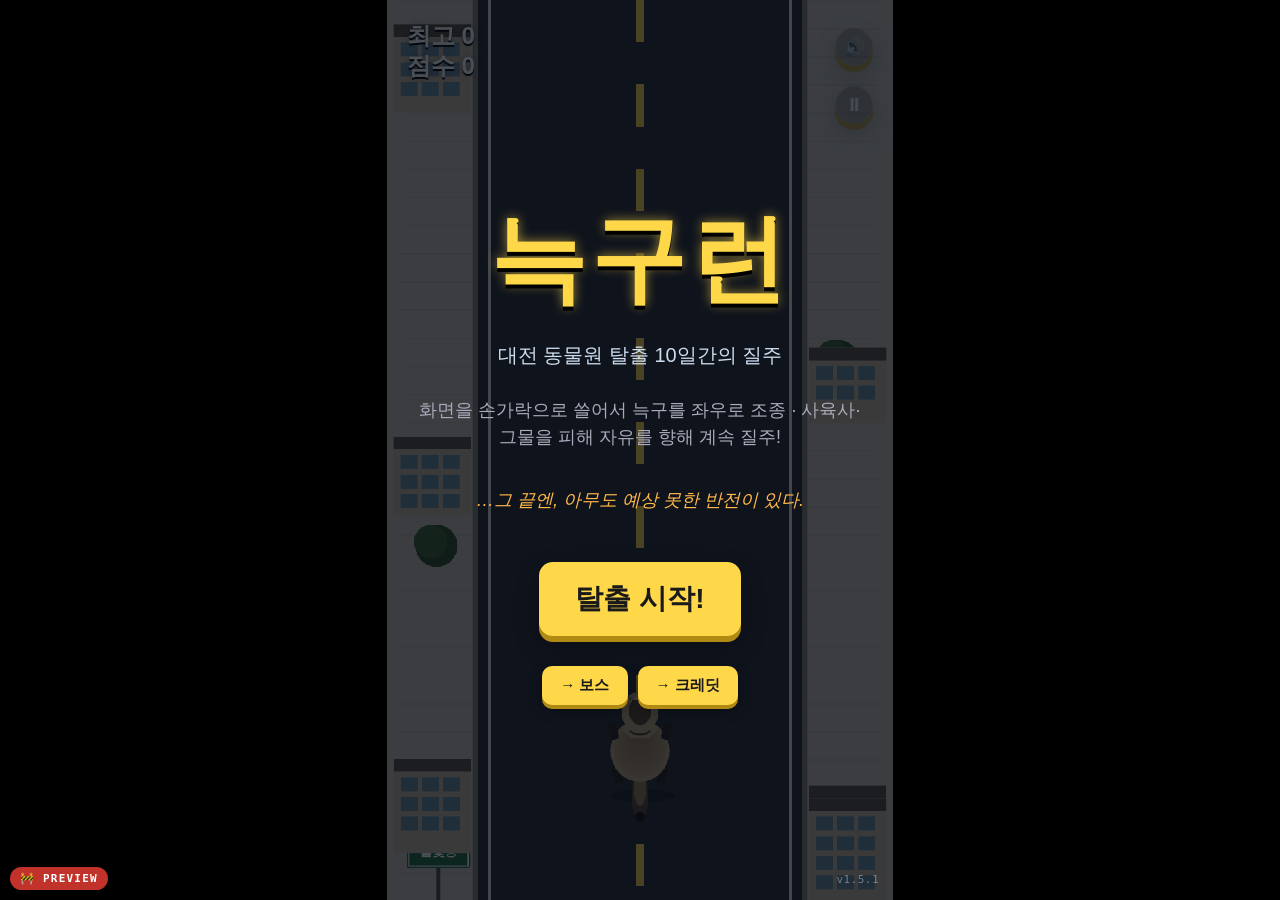
<file: web/index.html>
<!DOCTYPE html>
<html lang="ko">
<head>
<meta charset="UTF-8" />
<meta name="viewport" content="width=device-width, initial-scale=1.0, maximum-scale=1.0, user-scalable=no, viewport-fit=cover" />
<meta name="theme-color" content="#0d141f" />
<title>늑구런 — Neukgu Run</title>
<meta name="description" content="대전 동물원을 탈출한 늑구의 10일간의 질주 — 밈 엔들리스 러너 (픽션)" />
<meta property="og:type" content="website" />
<meta property="og:title" content="늑구런 — 대전 동물원 탈출 런" />
<meta property="og:description" content="사육사·그물을 피해 자유를 향해! 10일간의 질주 끝에 기다리는 반전 엔딩." />
<meta property="og:image" content="https://neukgu-run.pages.dev/og-image.png" />
<meta property="og:image:width" content="1200" />
<meta property="og:image:height" content="630" />
<meta property="og:url" content="https://neukgu-run.pages.dev/" />
<meta property="og:locale" content="ko_KR" />
<meta property="og:site_name" content="늑구런" />
<meta name="twitter:card" content="summary_large_image" />
<meta name="twitter:title" content="늑구런 — 대전 동물원 탈출 런" />
<meta name="twitter:description" content="사육사·그물을 피해 자유를 향해! 10일간의 질주 끝에 기다리는 반전 엔딩." />
<meta name="twitter:image" content="https://neukgu-run.pages.dev/og-image.png" />
<link rel="icon" type="image/svg+xml" href="icon.svg" />
<link rel="apple-touch-icon" href="icon.svg" />
<link rel="manifest" href="manifest.webmanifest" />
<link rel="stylesheet" href="style.css?v=v1.5.1" />
</head>
<body>
  <div id="stage">
   <div id="game-wrap">
    <canvas id="game" width="720" height="1280"></canvas>
    <div id="hud">
      <div class="hud-left">
        <div id="best">최고 0</div>
        <div id="score">점수 0</div>
      </div>
      <div class="hud-btn-col">
        <button id="mute-btn" class="mute-btn" aria-label="음소거 토글">🔊</button>
        <button id="pause-btn" class="mute-btn" aria-label="일시정지">⏸</button>
      </div>
    </div>
    <div id="start-overlay" class="overlay">
      <h1>늑구런</h1>
      <p class="tag">대전 동물원 탈출 10일간의 질주</p>
      <p class="hint">화면을 손가락으로 쓸어서 늑구를 좌우로 조종 · 사육사·그물을 피해 자유를 향해 계속 질주!</p>
      <p class="hint" style="color:#ffb84a; font-style:italic;">…그 끝엔, 아무도 예상 못한 반전이 있다.</p>
      <button id="start-btn">탈출 시작!</button>
      <div id="debug-panel" class="debug-panel hidden">
        <button id="skip-boss-btn" class="debug-btn">→ 보스</button>
        <button id="skip-credits-btn" class="debug-btn">→ 크레딧</button>
      </div>
      <p class="version">v1.5.1</p>
    </div>
    <div id="pause-overlay" class="overlay hidden">
      <h2>일시정지</h2>
      <button id="resume-btn">계속하기</button>
    </div>
    <div id="over-overlay" class="overlay hidden">
      <h2 id="over-title">잡혔다!</h2>
      <p id="over-sub" class="hint hidden"></p>
      <p id="final-score">점수 0</p>
      <p id="final-best">최고 0</p>
      <div class="btn-row">
        <button id="restart-btn">다시 탈출!</button>
        <button id="share-btn" class="btn-secondary">공유하기</button>
      </div>
    </div>
    <div id="credits-overlay" class="overlay hidden">
      <div id="credits-scroll">
        <p class="cr-disclaimer">※ 본 게임은 픽션이며,<br/>실제 인물·단체·사건과는 무관합니다.</p>
        <h2 class="cr-title">— 엔딩 —</h2>
        <p class="cr-big">호르무즈를 돌파한 늑구,</p>
        <p class="cr-big">그러나 향한 곳은…</p>
        <p class="cr-heading">🏞️ 대전 동물원</p>
        <p class="cr-narr">10일 만의 귀환.</p>
        <p class="cr-twist">…알고보니</p>
        <p class="cr-twist-big">국내 최고급 사파리형<br/>넓은 사육장</p>
        <p class="cr-narr">힘들어서 도망간 게 아니었다.</p>
        <p class="cr-narr">그저 잠시의 일탈이었을 뿐.</p>
        <p class="cr-twist-big" style="margin:28px 0;">집 나가면 고생이다</p>
        <div class="cr-divider"></div>
        <p class="cr-heading">Cast</p>
        <div class="cr-portrait">
          <svg viewBox="0 0 160 180" xmlns="http://www.w3.org/2000/svg" aria-label="늑구 초상">
            <defs>
              <clipPath id="neukguFrame"><circle cx="80" cy="90" r="76"/></clipPath>
              <radialGradient id="neukguBg" cx="50%" cy="35%" r="80%">
                <stop offset="0%" stop-color="#5a4a3a"/>
                <stop offset="100%" stop-color="#20170f"/>
              </radialGradient>
            </defs>
            <circle cx="80" cy="90" r="78" fill="#111"/>
            <g clip-path="url(#neukguFrame)">
              <!-- warm dark background -->
              <rect width="160" height="180" fill="url(#neukguBg)"/>
              <!-- red cage bars as a nod to the transport photo -->
              <g opacity="0.45">
                <rect x="8"   y="0" width="5" height="180" fill="#8a2a22"/>
                <rect x="30"  y="0" width="5" height="180" fill="#8a2a22"/>
                <rect x="52"  y="0" width="5" height="180" fill="#8a2a22"/>
                <rect x="130" y="0" width="5" height="180" fill="#8a2a22"/>
                <rect x="152" y="0" width="5" height="180" fill="#8a2a22"/>
              </g>

              <!-- front legs + paws (cream, dark socks) -->
              <ellipse cx="60"  cy="172" rx="11" ry="14" fill="#cdb48d"/>
              <ellipse cx="100" cy="172" rx="11" ry="14" fill="#cdb48d"/>
              <ellipse cx="60"  cy="178" rx="13" ry="6"  fill="#2a2218"/>
              <ellipse cx="100" cy="178" rx="13" ry="6"  fill="#2a2218"/>

              <!-- chest / shoulders (cream with darker guard hairs) -->
              <ellipse cx="80" cy="155" rx="52" ry="28" fill="#b8a07a"/>
              <!-- saddle — darker charcoal/brown down the shoulders -->
              <path d="M30 140 Q50 120 80 130 Q110 120 130 140 Q118 158 80 152 Q42 158 30 140"
                    fill="#5a4a38"/>
              <!-- cream chest bib -->
              <ellipse cx="80" cy="152" rx="26" ry="12" fill="#e8d8b4"/>
              <ellipse cx="80" cy="146" rx="18" ry="7" fill="#f5e8c8"/>

              <!-- neck base -->
              <ellipse cx="80" cy="120" rx="38" ry="22" fill="#c0a982"/>
              <!-- neck ruff (darker guard hair around) -->
              <path d="M42 118 Q50 100 80 98 Q110 100 118 118 Q108 128 80 126 Q52 128 42 118"
                    fill="#6a5a42"/>

              <!-- head base (tan) -->
              <ellipse cx="80" cy="88" rx="40" ry="38" fill="#c9b089"/>
              <!-- darker crown / top of head (saddle extension) -->
              <path d="M42 78 Q60 50 80 52 Q100 50 118 78 Q112 92 80 86 Q48 92 42 78"
                    fill="#7a6548"/>
              <!-- lighter forehead blaze -->
              <path d="M66 72 Q80 60 94 72 Q92 88 80 86 Q68 88 66 72" fill="#d6bf98"/>

              <!-- ears: outer tan with dark rim, inner pink -->
              <path d="M46 58 L36 14 L66 54 Z" fill="#7a6548"/>
              <path d="M114 58 L124 14 L94 54 Z" fill="#7a6548"/>
              <path d="M48 52 L42 20 L60 50 Z" fill="#cdb48d"/>
              <path d="M112 52 L118 20 L100 50 Z" fill="#cdb48d"/>
              <path d="M50 48 L46 24 L56 46 Z" fill="#e6c8a6"/>
              <path d="M110 48 L114 24 L104 46 Z" fill="#e6c8a6"/>
              <path d="M52 44 L50 28 L54 42 Z" fill="#d69a7a"/>
              <path d="M108 44 L110 28 L106 42 Z" fill="#d69a7a"/>

              <!-- cheek tufts -->
              <path d="M36 102 Q26 116 40 122 Q52 120 52 108 Z" fill="#d6bf98"/>
              <path d="M124 102 Q134 116 120 122 Q108 120 108 108 Z" fill="#d6bf98"/>

              <!-- light cream face mask -->
              <path d="M54 84 Q80 74 106 84 Q108 114 80 120 Q52 114 54 84" fill="#dec7a0"/>
              <!-- muzzle (creamy) -->
              <ellipse cx="80" cy="112" rx="18" ry="18" fill="#ede1c2"/>
              <ellipse cx="80" cy="122" rx="14" ry="10" fill="#f6ecd2"/>

              <!-- dark eye mask shadows (subtle) -->
              <ellipse cx="62" cy="82" rx="10" ry="7" fill="#5a4530" opacity="0.45"/>
              <ellipse cx="98" cy="82" rx="10" ry="7" fill="#5a4530" opacity="0.45"/>

              <!-- eyes: amber, piercing -->
              <ellipse cx="62" cy="84" rx="6.5" ry="7" fill="#fff"/>
              <ellipse cx="98" cy="84" rx="6.5" ry="7" fill="#fff"/>
              <ellipse cx="62" cy="85" rx="5.5" ry="6" fill="#d99120"/>
              <ellipse cx="98" cy="85" rx="5.5" ry="6" fill="#d99120"/>
              <ellipse cx="62" cy="85" rx="3"   ry="4" fill="#7a4a10"/>
              <ellipse cx="98" cy="85" rx="3"   ry="4" fill="#7a4a10"/>
              <ellipse cx="62" cy="86" rx="1.6" ry="3.5" fill="#1a0f08"/>
              <ellipse cx="98" cy="86" rx="1.6" ry="3.5" fill="#1a0f08"/>
              <circle cx="64" cy="82" r="1.3" fill="#fff"/>
              <circle cx="100" cy="82" r="1.3" fill="#fff"/>

              <!-- brow ridges -->
              <path d="M50 72 Q60 68 70 74" stroke="#3a2a1a" stroke-width="2" fill="none" stroke-linecap="round"/>
              <path d="M90 74 Q100 68 110 72" stroke="#3a2a1a" stroke-width="2" fill="none" stroke-linecap="round"/>

              <!-- nose -->
              <path d="M72 104 Q80 100 88 104 Q88 112 80 114 Q72 112 72 104 Z" fill="#121212"/>
              <path d="M78 106 L80 112 L82 106" stroke="#555" stroke-width="0.5" fill="none"/>

              <!-- mouth -->
              <path d="M80 114 Q80 124 70 126" stroke="#1a1a1a" stroke-width="1.8" fill="none" stroke-linecap="round"/>
              <path d="M80 114 Q80 124 90 126" stroke="#1a1a1a" stroke-width="1.8" fill="none" stroke-linecap="round"/>
              <!-- chin cream -->
              <ellipse cx="80" cy="130" rx="10" ry="4" fill="#f6ecd2"/>
            </g>
            <!-- gold frame -->
            <circle cx="80" cy="90" r="76" fill="none" stroke="#ffd84a" stroke-width="3"/>
            <circle cx="80" cy="90" r="72" fill="none" stroke="rgba(0,0,0,0.4)" stroke-width="1"/>
          </svg>
          <p class="cr-portrait-cap">늑구</p>
        </div>
        <p class="cr-role">늑구 ································ 본인</p>
        <p class="cr-role">사육사 ······························ 관계자분들</p>
        <p class="cr-role">조연 ·································· 대전 시민 여러분</p>
        <div class="cr-divider"></div>
        <p class="cr-narr">무사귀환을 축하합니다.</p>
        <p class="cr-narr small">— fin —</p>
        <div class="cr-divider"></div>
        <p class="cr-disclaimer">이 작품에 등장하는 모든 인물·단체·지명은<br/>가상이며, 실제와 어떠한 연관도 없습니다.</p>
      </div>
      <div class="btn-row">
        <button id="credits-restart-btn">처음부터 다시</button>
        <button id="credits-share-btn" class="btn-secondary">엔딩 자랑</button>
      </div>
    </div>
   </div>
  </div>
  <script src="game.js?v=v1.5.1"></script>
</body>
</html>
</file>
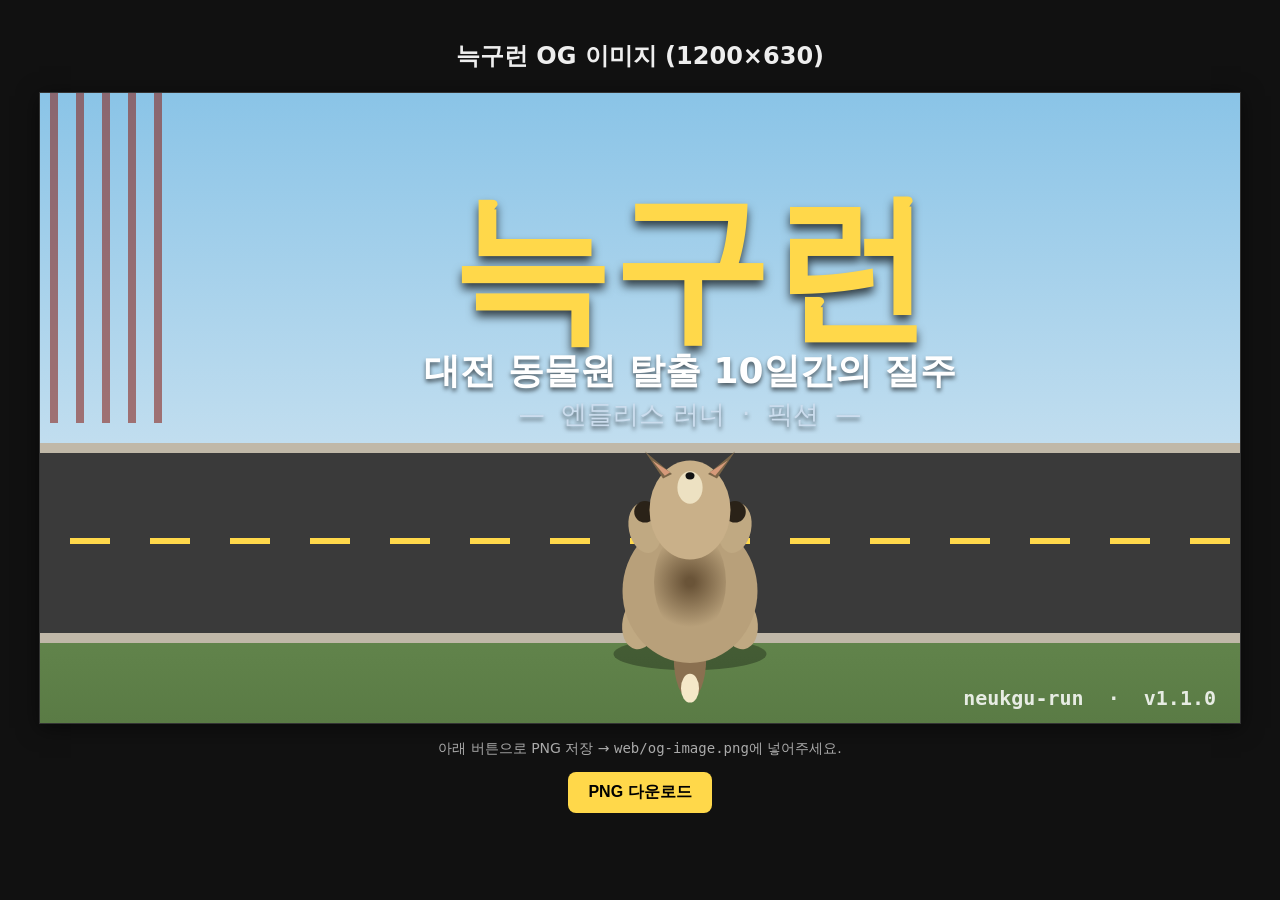
<file: web/og-image-generator.html>
<!DOCTYPE html>
<html lang="ko">
<head>
<meta charset="UTF-8" />
<title>OG Image Generator — 늑구런</title>
<style>
  body { background: #111; color: #eee; font-family: system-ui, sans-serif; margin: 0; padding: 20px; text-align: center; }
  canvas { max-width: 100%; border: 1px solid #333; box-shadow: 0 4px 20px rgba(0,0,0,0.5); display: block; margin: 16px auto; }
  button { font-size: 16px; padding: 10px 20px; background: #ffd84a; color: #000; border: 0; border-radius: 8px; cursor: pointer; font-weight: 700; }
  p { color: #aaa; font-size: 14px; }
</style>
</head>
<body>
<h2>늑구런 OG 이미지 (1200×630)</h2>
<canvas id="c" width="1200" height="630"></canvas>
<p>아래 버튼으로 PNG 저장 → <code>web/og-image.png</code>에 넣어주세요.</p>
<button id="dl">PNG 다운로드</button>

<script>
const c = document.getElementById("c");
const ctx = c.getContext("2d");
const W = 1200, H = 630;

// background — sky gradient to grass
const bg = ctx.createLinearGradient(0, 0, 0, H);
bg.addColorStop(0, "#8ac4e7");
bg.addColorStop(0.7, "#cfe4f1");
bg.addColorStop(0.7, "#6b8f53");
bg.addColorStop(1, "#5a7b45");
ctx.fillStyle = bg;
ctx.fillRect(0, 0, W, H);

// asphalt road strip across middle
ctx.fillStyle = "#3a3a3a";
ctx.fillRect(0, 360, W, 180);
ctx.fillStyle = "#ffd84a";
for (let x = 30; x < W; x += 80) {
  ctx.fillRect(x, 445, 40, 6);
}
// sidewalks
ctx.fillStyle = "#c0b8a8";
ctx.fillRect(0, 350, W, 10);
ctx.fillRect(0, 540, W, 10);

// cage bars silhouette on left (zoo escape vibe)
ctx.fillStyle = "rgba(138, 42, 34, 0.6)";
for (let i = 0; i < 5; i++) {
  ctx.fillRect(i * 26 + 10, 0, 8, 330);
}

// big title
ctx.fillStyle = "#ffd84a";
ctx.font = "bold 160px 'Apple SD Gothic Neo', system-ui, sans-serif";
ctx.textAlign = "center";
ctx.shadowColor = "rgba(0,0,0,0.7)";
ctx.shadowBlur = 10;
ctx.shadowOffsetY = 6;
ctx.fillText("늑구런", 650, 230);
ctx.shadowBlur = 0;
ctx.shadowOffsetY = 0;

// subtitle
ctx.fillStyle = "#ffffff";
ctx.font = "bold 36px 'Apple SD Gothic Neo', system-ui, sans-serif";
ctx.shadowColor = "rgba(0,0,0,0.6)";
ctx.shadowBlur = 4;
ctx.shadowOffsetY = 3;
ctx.fillText("대전 동물원 탈출 10일간의 질주", 650, 290);

// tag line
ctx.fillStyle = "#cde";
ctx.font = "500 26px 'Apple SD Gothic Neo', system-ui, sans-serif";
ctx.fillText("—  엔들리스 러너  ·  픽션  —", 650, 330);
ctx.shadowBlur = 0;
ctx.shadowOffsetY = 0;

// draw 늑구 — helicopter top-down wolf in center of road
function drawWolf(cx, cy, scale) {
  ctx.save();
  ctx.translate(cx, cy);
  ctx.scale(scale, scale);

  // shadow
  ctx.fillStyle = "rgba(0,0,0,0.3)";
  ctx.beginPath();
  ctx.ellipse(0, 90, 85, 18, 0, 0, Math.PI * 2);
  ctx.fill();

  // tail
  ctx.fillStyle = "#8a7050";
  ctx.beginPath();
  ctx.ellipse(0, 95, 18, 45, 0, 0, Math.PI * 2);
  ctx.fill();
  ctx.fillStyle = "#f5e8c8";
  ctx.beginPath();
  ctx.ellipse(0, 128, 10, 16, 0, 0, Math.PI * 2);
  ctx.fill();

  // back legs
  ctx.fillStyle = "#c0a982";
  ctx.beginPath(); ctx.ellipse(-55, 55, 20, 30, 0.2, 0, Math.PI * 2); ctx.fill();
  ctx.beginPath(); ctx.ellipse(55, 55, 20, 30, -0.2, 0, Math.PI * 2); ctx.fill();

  // body (cream with darker saddle)
  ctx.fillStyle = "#b8a07a";
  ctx.beginPath();
  ctx.ellipse(0, 20, 75, 80, 0, 0, Math.PI * 2);
  ctx.fill();
  // darker saddle down the spine (radial gradient)
  const saddle = ctx.createRadialGradient(0, 10, 5, 0, 10, 50);
  saddle.addColorStop(0, "#6a5438");
  saddle.addColorStop(1, "rgba(106, 84, 56, 0)");
  ctx.fillStyle = saddle;
  ctx.beginPath();
  ctx.ellipse(0, 10, 40, 60, 0, 0, Math.PI * 2);
  ctx.fill();

  // front legs
  ctx.fillStyle = "#c0a982";
  ctx.beginPath(); ctx.ellipse(-50, -50, 18, 28, -0.2, 0, Math.PI * 2); ctx.fill();
  ctx.beginPath(); ctx.ellipse(50, -50, 18, 28, 0.2, 0, Math.PI * 2); ctx.fill();
  ctx.fillStyle = "#2a2218";
  ctx.beginPath(); ctx.arc(-50, -68, 12, 0, Math.PI * 2); ctx.fill();
  ctx.beginPath(); ctx.arc(50, -68, 12, 0, Math.PI * 2); ctx.fill();

  // head (tan) — top-down oval
  ctx.fillStyle = "#c9b089";
  ctx.beginPath();
  ctx.ellipse(0, -70, 45, 55, 0, 0, Math.PI * 2);
  ctx.fill();

  // ears (pointing up/outward)
  ctx.fillStyle = "#7a6548";
  ctx.beginPath();
  ctx.moveTo(-30, -105); ctx.lineTo(-50, -135); ctx.lineTo(-20, -110); ctx.closePath(); ctx.fill();
  ctx.beginPath();
  ctx.moveTo(30, -105); ctx.lineTo(50, -135); ctx.lineTo(20, -110); ctx.closePath(); ctx.fill();
  ctx.fillStyle = "#d69a7a";
  ctx.beginPath();
  ctx.moveTo(-28, -108); ctx.lineTo(-42, -125); ctx.lineTo(-22, -112); ctx.closePath(); ctx.fill();
  ctx.beginPath();
  ctx.moveTo(28, -108); ctx.lineTo(42, -125); ctx.lineTo(22, -112); ctx.closePath(); ctx.fill();

  // muzzle (lighter, forward)
  ctx.fillStyle = "#ede1c2";
  ctx.beginPath();
  ctx.ellipse(0, -95, 14, 18, 0, 0, Math.PI * 2);
  ctx.fill();

  // nose
  ctx.fillStyle = "#121212";
  ctx.beginPath();
  ctx.ellipse(0, -108, 5, 4, 0, 0, Math.PI * 2);
  ctx.fill();

  ctx.restore();
}

drawWolf(650, 480, 0.9);

// small footer URL
ctx.fillStyle = "rgba(255,255,255,0.85)";
ctx.font = "600 20px ui-monospace, Menlo, monospace";
ctx.textAlign = "right";
ctx.fillText("neukgu-run  ·  v1.1.0", W - 24, H - 18);

// download
document.getElementById("dl").addEventListener("click", () => {
  c.toBlob(blob => {
    const a = document.createElement("a");
    a.href = URL.createObjectURL(blob);
    a.download = "og-image.png";
    a.click();
  }, "image/png");
});
</script>
</body>
</html>
</file>
<file: web/style.css>
* { box-sizing: border-box; margin: 0; padding: 0; }

html, body {
  width: 100%;
  height: 100%;
  background: #0d141f;
  color: #f4f4f4;
  font-family: -apple-system, BlinkMacSystemFont, "Apple SD Gothic Neo",
    "Noto Sans KR", "Malgun Gothic", sans-serif;
  overflow: hidden;
  overscroll-behavior: none;
  touch-action: none;
  user-select: none;
  -webkit-user-select: none;
  -webkit-tap-highlight-color: transparent;
}

#stage {
  position: fixed;
  inset: 0;
  display: flex;
  align-items: center;
  justify-content: center;
  background: #000;
}

#game-wrap {
  position: relative;
  aspect-ratio: 9 / 16;
  height: 100dvh;
  height: 100vh;
  max-width: 100vw;
  max-height: 100dvh;
  max-height: 100vh;
  overflow: hidden;
  background: #0d141f;
}

@supports (height: 100dvh) {
  #game-wrap { height: 100dvh; max-height: 100dvh; }
}

canvas {
  display: block;
  width: 100%;
  height: 100%;
  background: linear-gradient(#8ac4e7 0%, #cfe4f1 70%, #6b8f53 70%, #6b8f53 100%);
  image-rendering: pixelated;
}

#hud {
  position: absolute;
  top: max(16px, env(safe-area-inset-top));
  left: 0;
  right: 0;
  display: flex;
  align-items: flex-start;
  justify-content: space-between;
  padding: 0 20px;
  font-size: 24px;
  font-weight: 800;
  color: #fff;
  text-shadow: 0 2px 0 #000, 0 0 8px rgba(0, 0, 0, 0.5);
  pointer-events: none;
  z-index: 2;
}

.hud-left {
  display: flex;
  flex-direction: column;
  align-items: flex-start;
  gap: 4px;
  line-height: 1.1;
  padding-top: 7px;
}

.hud-btn-col {
  display: flex;
  flex-direction: column;
  gap: 8px;
}

.mute-btn {
  pointer-events: auto;
  background: rgba(0, 0, 0, 0.32);
  border: 1px solid rgba(255, 255, 255, 0.18);
  border-radius: 999px;
  width: 38px;
  height: 38px;
  font-size: 18px;
  line-height: 1;
  color: #fff;
  cursor: pointer;
  opacity: 0.7;
  transition: opacity 0.15s ease, transform 0.1s ease;
  padding: 0;
  display: flex;
  align-items: center;
  justify-content: center;
  text-shadow: none;
  -webkit-tap-highlight-color: transparent;
}
.mute-btn:hover { opacity: 1; }
.mute-btn:active { transform: scale(0.94); }

.overlay {
  position: absolute;
  inset: 0;
  background: rgba(5, 10, 20, 0.72);
  display: flex;
  flex-direction: column;
  align-items: center;
  justify-content: center;
  padding: 24px;
  z-index: 3;
  text-align: center;
  gap: 16px;
}

.overlay.hidden { display: none; }
.hidden { display: none; }

.version {
  position: absolute;
  right: 14px;
  bottom: calc(14px + env(safe-area-inset-bottom, 0px));
  font-size: 11px;
  color: rgba(255, 255, 255, 0.38);
  font-family: ui-monospace, "SF Mono", Menlo, Consolas, monospace;
  letter-spacing: 0.5px;
  margin: 0;
  pointer-events: none;
}

h1 {
  font-size: clamp(48px, 12vw, 96px);
  color: #ffd84a;
  text-shadow: 0 4px 0 #000, 0 0 12px rgba(255, 216, 74, 0.6);
  letter-spacing: 4px;
}

h2 {
  font-size: clamp(44px, 10vw, 80px);
  color: #ff7a4a;
  text-shadow: 0 4px 0 #000;
}

.tag {
  font-size: clamp(14px, 3.6vw, 20px);
  color: #cde;
  margin-bottom: 12px;
}

.hint {
  font-size: clamp(13px, 3.4vw, 18px);
  color: #aab;
  margin-bottom: 20px;
  max-width: 520px;
  line-height: 1.5;
}

#final-score, #final-best {
  font-size: clamp(22px, 5vw, 34px);
  font-weight: 700;
}

#final-best { color: #ffd84a; }

button {
  font-family: inherit;
  font-size: clamp(20px, 5vw, 28px);
  font-weight: 800;
  color: #1a1a1a;
  background: #ffd84a;
  border: none;
  border-radius: 14px;
  padding: 18px 36px;
  margin-top: 12px;
  cursor: pointer;
  box-shadow: 0 6px 0 #b08a12, 0 10px 24px rgba(0, 0, 0, 0.3);
  transition: transform 0.08s, box-shadow 0.08s;
}

button:active {
  transform: translateY(4px);
  box-shadow: 0 2px 0 #b08a12, 0 4px 10px rgba(0, 0, 0, 0.3);
}

.btn-row {
  display: flex;
  gap: 12px;
  flex-wrap: wrap;
  justify-content: center;
  align-items: center;
}

.btn-secondary {
  background: rgba(255, 255, 255, 0.08);
  color: #fff;
  border: 2px solid rgba(255, 255, 255, 0.3);
  box-shadow: 0 6px 0 rgba(0, 0, 0, 0.35), 0 10px 24px rgba(0, 0, 0, 0.3);
}
.btn-secondary:active {
  box-shadow: 0 2px 0 rgba(0, 0, 0, 0.35), 0 4px 10px rgba(0, 0, 0, 0.3);
}

.toast {
  position: fixed;
  left: 50%;
  bottom: 80px;
  transform: translateX(-50%) translateY(12px);
  background: rgba(0, 0, 0, 0.88);
  color: #fff;
  padding: 12px 22px;
  border-radius: 999px;
  font-size: 15px;
  font-weight: 600;
  opacity: 0;
  transition: opacity 0.25s ease, transform 0.25s ease;
  z-index: 100;
  pointer-events: none;
  white-space: nowrap;
}
.toast.show {
  opacity: 1;
  transform: translateX(-50%) translateY(0);
}

.update-banner {
  position: fixed;
  left: 50%;
  bottom: calc(16px + env(safe-area-inset-bottom, 0px));
  transform: translateX(-50%) translateY(16px);
  background: rgba(15, 22, 35, 0.95);
  border: 1px solid rgba(255, 216, 74, 0.45);
  color: #fff;
  padding: 8px 8px 8px 16px;
  border-radius: 999px;
  display: flex;
  align-items: center;
  gap: 10px;
  font-size: 13px;
  font-weight: 600;
  z-index: 150;
  opacity: 0;
  transition: opacity 0.3s ease, transform 0.3s ease;
  box-shadow: 0 6px 20px rgba(0, 0, 0, 0.5);
  white-space: nowrap;
  max-width: 90vw;
}
.update-banner.show {
  opacity: 1;
  transform: translateX(-50%) translateY(0);
}
.update-banner button {
  margin: 0;
  box-shadow: none;
  font-size: 13px;
  font-weight: 700;
  padding: 7px 14px;
  border-radius: 999px;
}
.update-banner .update-reload {
  background: #ffd84a;
  color: #1a1a1a;
}
.update-banner .update-dismiss {
  background: transparent;
  color: rgba(255, 255, 255, 0.55);
  font-size: 18px;
  padding: 2px 8px;
  font-weight: 400;
}

.debug-panel {
  display: flex;
  gap: 10px;
  margin-top: 14px;
  flex-wrap: wrap;
  justify-content: center;
}
.debug-panel.hidden { display: none; }
.debug-btn {
  font-size: 15px;
  padding: 10px 18px;
  margin: 0;
  border-radius: 10px;
  box-shadow: 0 4px 0 #b08a12, 0 6px 14px rgba(0, 0, 0, 0.3);
}
.debug-btn:active {
  transform: translateY(2px);
  box-shadow: 0 2px 0 #b08a12, 0 3px 8px rgba(0, 0, 0, 0.3);
}

.preview-badge {
  position: fixed;
  bottom: calc(10px + env(safe-area-inset-bottom, 0px));
  left: 10px;
  background: #c0322a;
  color: #fff;
  font-size: 11px;
  font-weight: 800;
  padding: 5px 10px;
  border-radius: 999px;
  z-index: 200;
  letter-spacing: 1.2px;
  box-shadow: 0 2px 8px rgba(0, 0, 0, 0.5);
  pointer-events: none;
  font-family: ui-monospace, "SF Mono", Menlo, Consolas, monospace;
}

#credits-overlay {
  background: radial-gradient(ellipse at top, #1a2a3e 0%, #05080f 90%);
  padding: 0;
  overflow: hidden;
}

#credits-overlay.hidden { display: none; }

#credits-scroll {
  position: absolute;
  left: 0;
  right: 0;
  top: 18%;
  padding: 0 24px 160px;
  text-align: center;
  word-break: keep-all;
  overflow-wrap: break-word;
  animation: creditScroll 48s linear forwards;
}

#credits-overlay::after {
  content: "";
  position: absolute;
  left: 0; right: 0; bottom: 0;
  height: 120px;
  background: linear-gradient(to top, #05080f 0%, #05080f 55%, rgba(5, 8, 15, 0) 100%);
  pointer-events: none;
  z-index: 3;
}

@keyframes creditScroll {
  0% { transform: translateY(0); }
  100% { transform: translateY(calc(-100% - 25vh)); }
}

.cr-title {
  font-size: clamp(32px, 8vw, 56px);
  color: #ffd84a;
  margin: 60px 0 40px;
  letter-spacing: 6px;
}

.cr-big {
  font-size: clamp(22px, 5.5vw, 32px);
  color: #fff;
  margin: 10px 0;
  font-weight: 700;
}

.cr-heading {
  font-size: clamp(26px, 6vw, 38px);
  color: #ffd84a;
  margin: 40px 0 18px;
  font-weight: 800;
}

.cr-narr {
  font-size: clamp(18px, 4.5vw, 24px);
  color: #cde;
  margin: 12px 0;
  line-height: 1.5;
}

.cr-narr.small { font-size: clamp(14px, 3.5vw, 18px); color: #8a9; }

.cr-twist {
  font-size: clamp(18px, 4.5vw, 24px);
  color: #aab;
  margin: 30px 0 10px;
  letter-spacing: 4px;
}

.cr-twist-big {
  font-size: clamp(28px, 7vw, 44px);
  color: #7ee0a1;
  margin: 10px 0 28px;
  font-weight: 900;
  text-shadow: 0 0 18px rgba(126, 224, 161, 0.4);
  line-height: 1.3;
}

.cr-tag {
  font-size: clamp(22px, 5.5vw, 30px);
  color: #ff8fb3;
  margin: 24px 0 14px;
  font-weight: 800;
  font-style: italic;
}

.cr-role {
  font-size: clamp(15px, 3.8vw, 20px);
  color: #ccd;
  margin: 6px 0;
  font-family: ui-monospace, "SF Mono", Menlo, Consolas, monospace;
}

.cr-divider {
  width: 60%;
  height: 2px;
  background: rgba(255, 216, 74, 0.4);
  margin: 36px auto;
}

.cr-disclaimer {
  font-size: clamp(13px, 3.2vw, 17px);
  color: #889;
  margin: 30px auto;
  line-height: 1.6;
  max-width: 520px;
  font-style: italic;
  opacity: 0.85;
}

#credits-overlay .btn-row {
  position: absolute;
  bottom: calc(24px + env(safe-area-inset-bottom, 0px));
  left: 50%;
  transform: translateX(-50%);
  z-index: 4;
  gap: 8px;
  flex-wrap: nowrap;
  white-space: nowrap;
}

#credits-restart-btn,
#credits-share-btn {
  padding: 12px 18px;
  font-size: clamp(14px, 3.6vw, 20px);
  margin-top: 0;
  white-space: nowrap;
}
</file>
